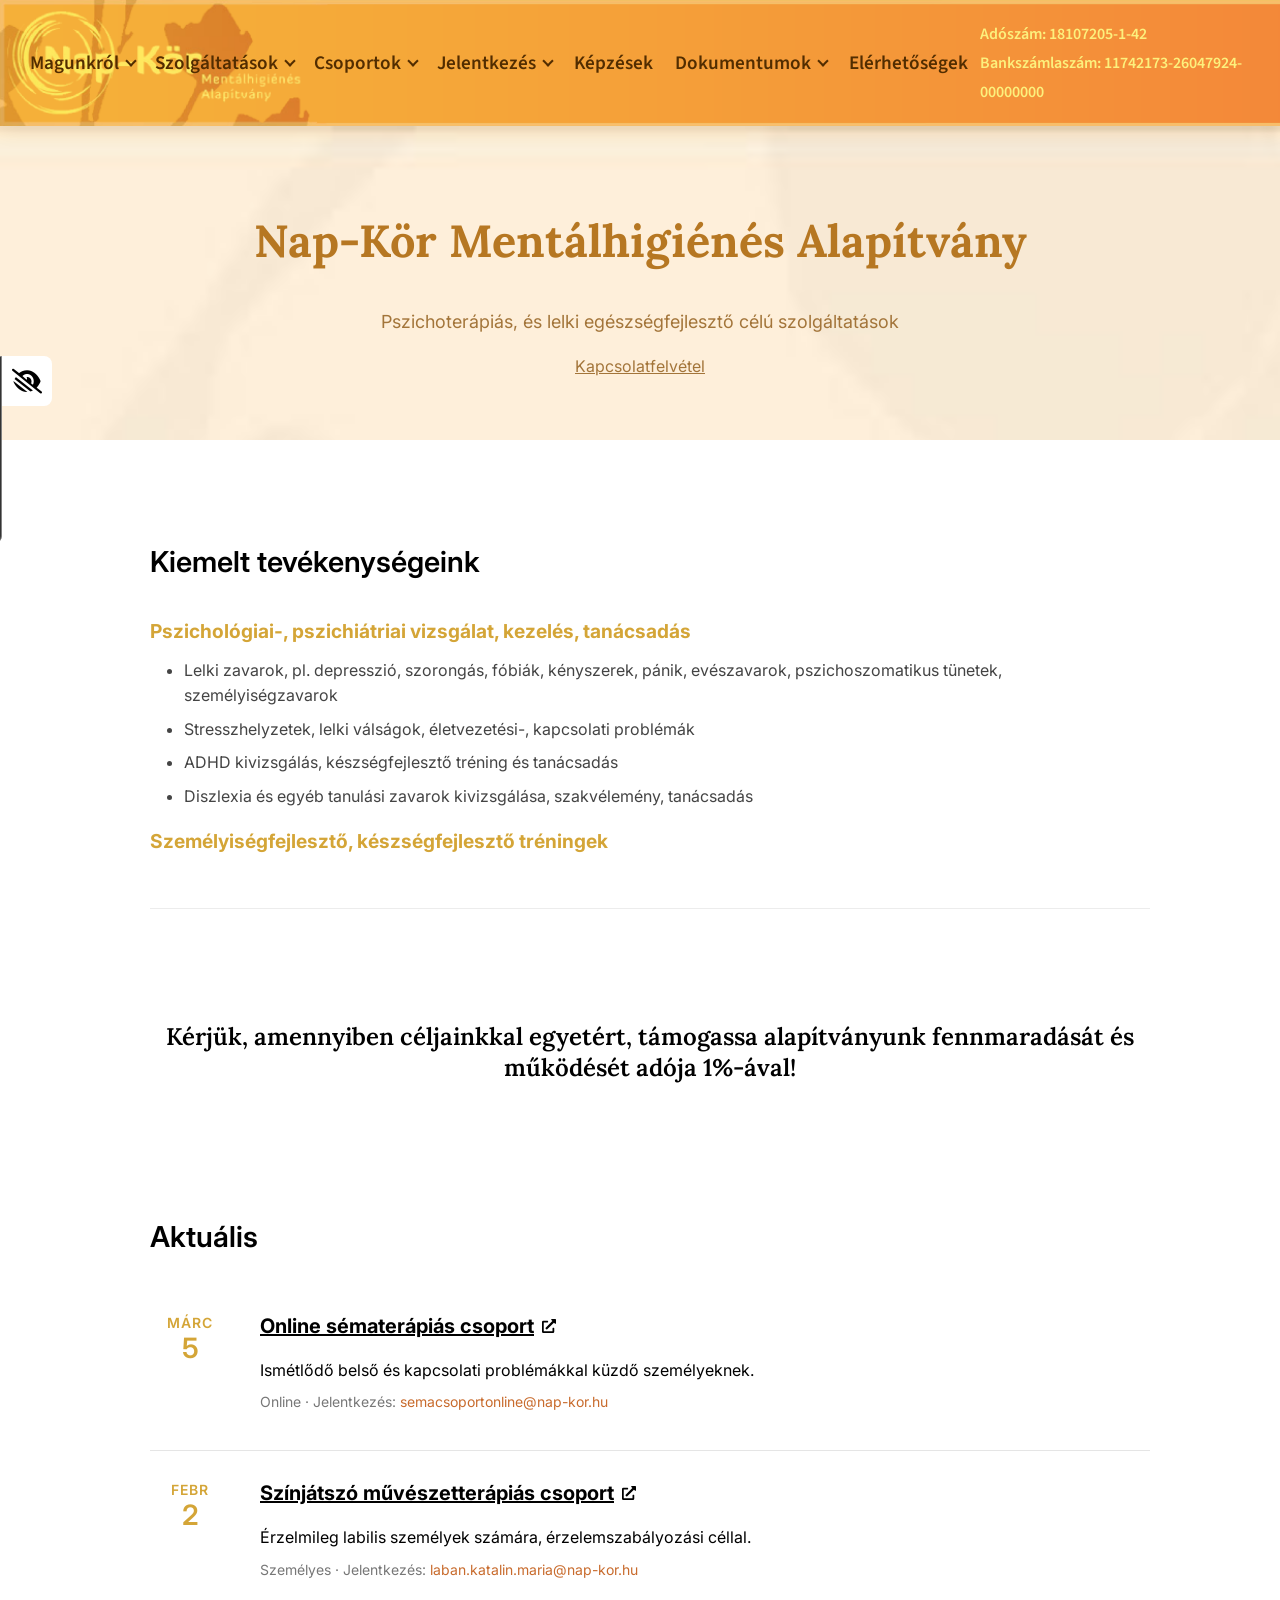
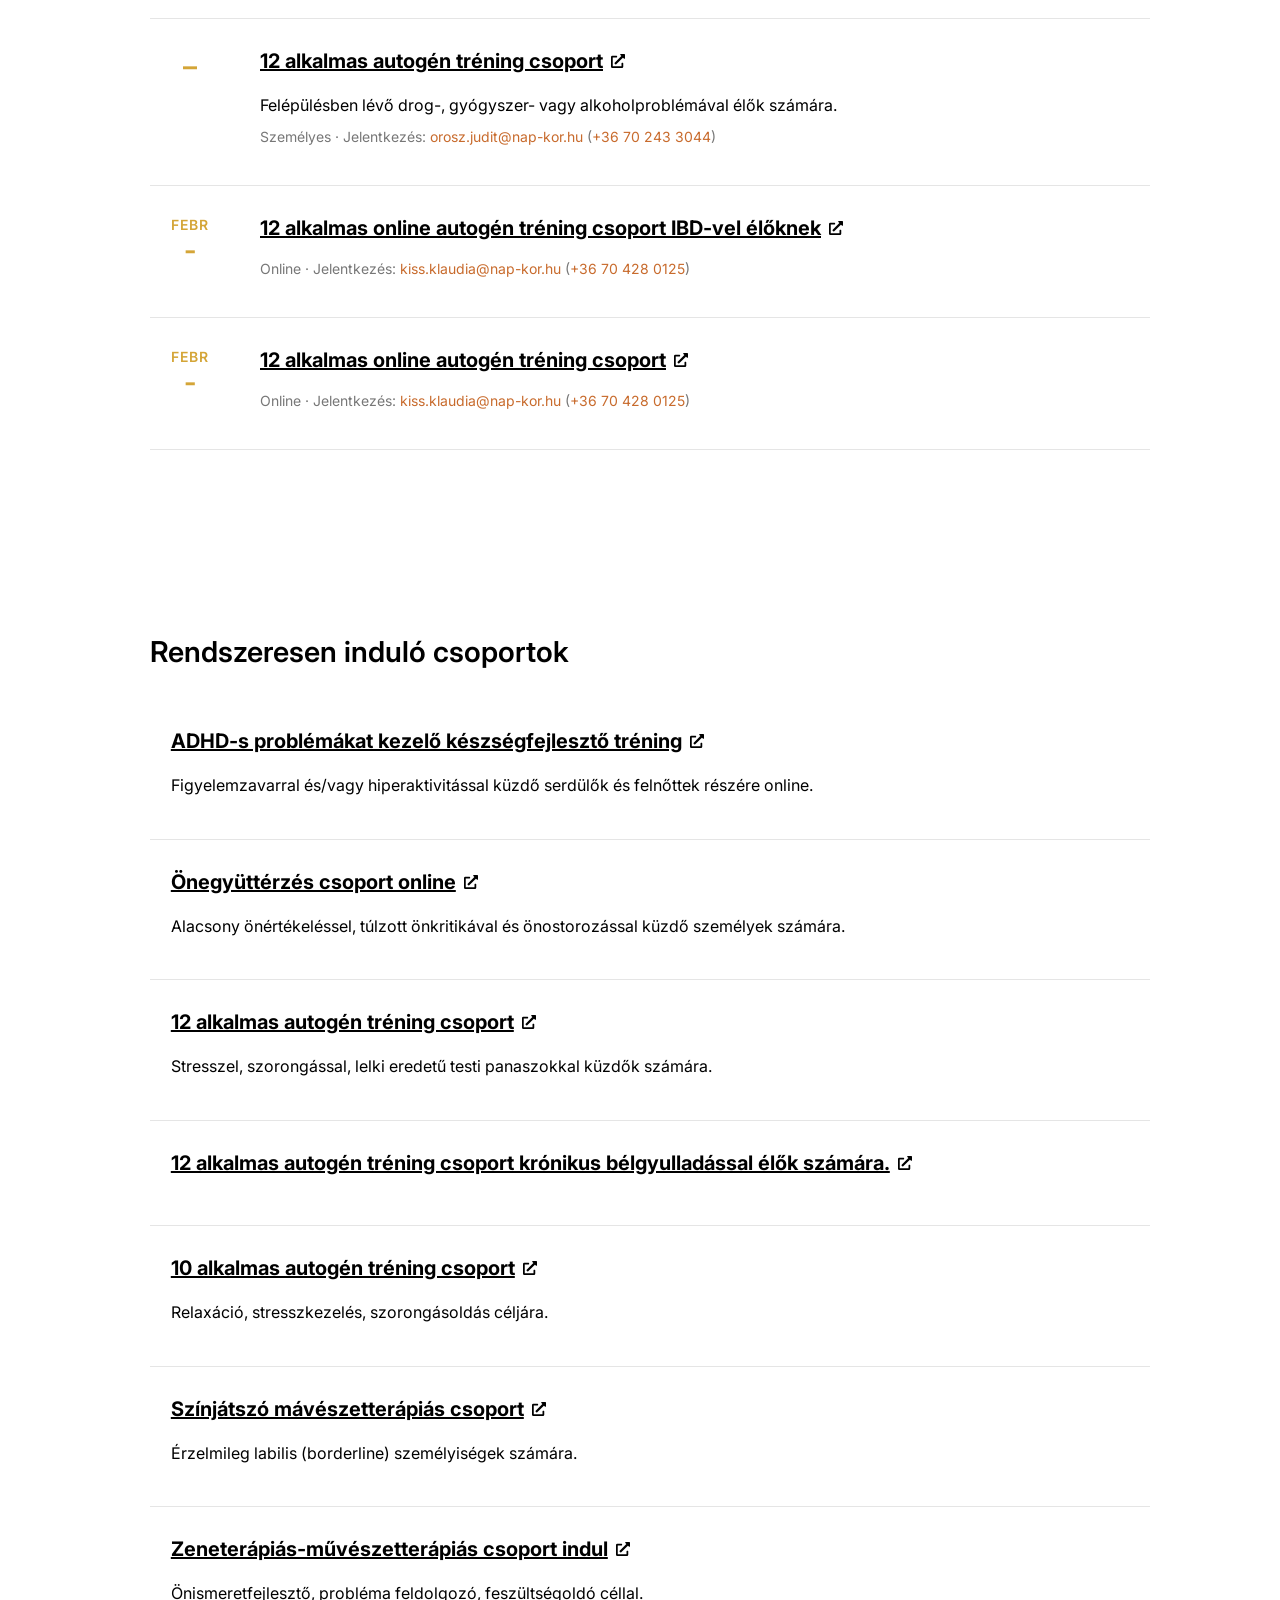
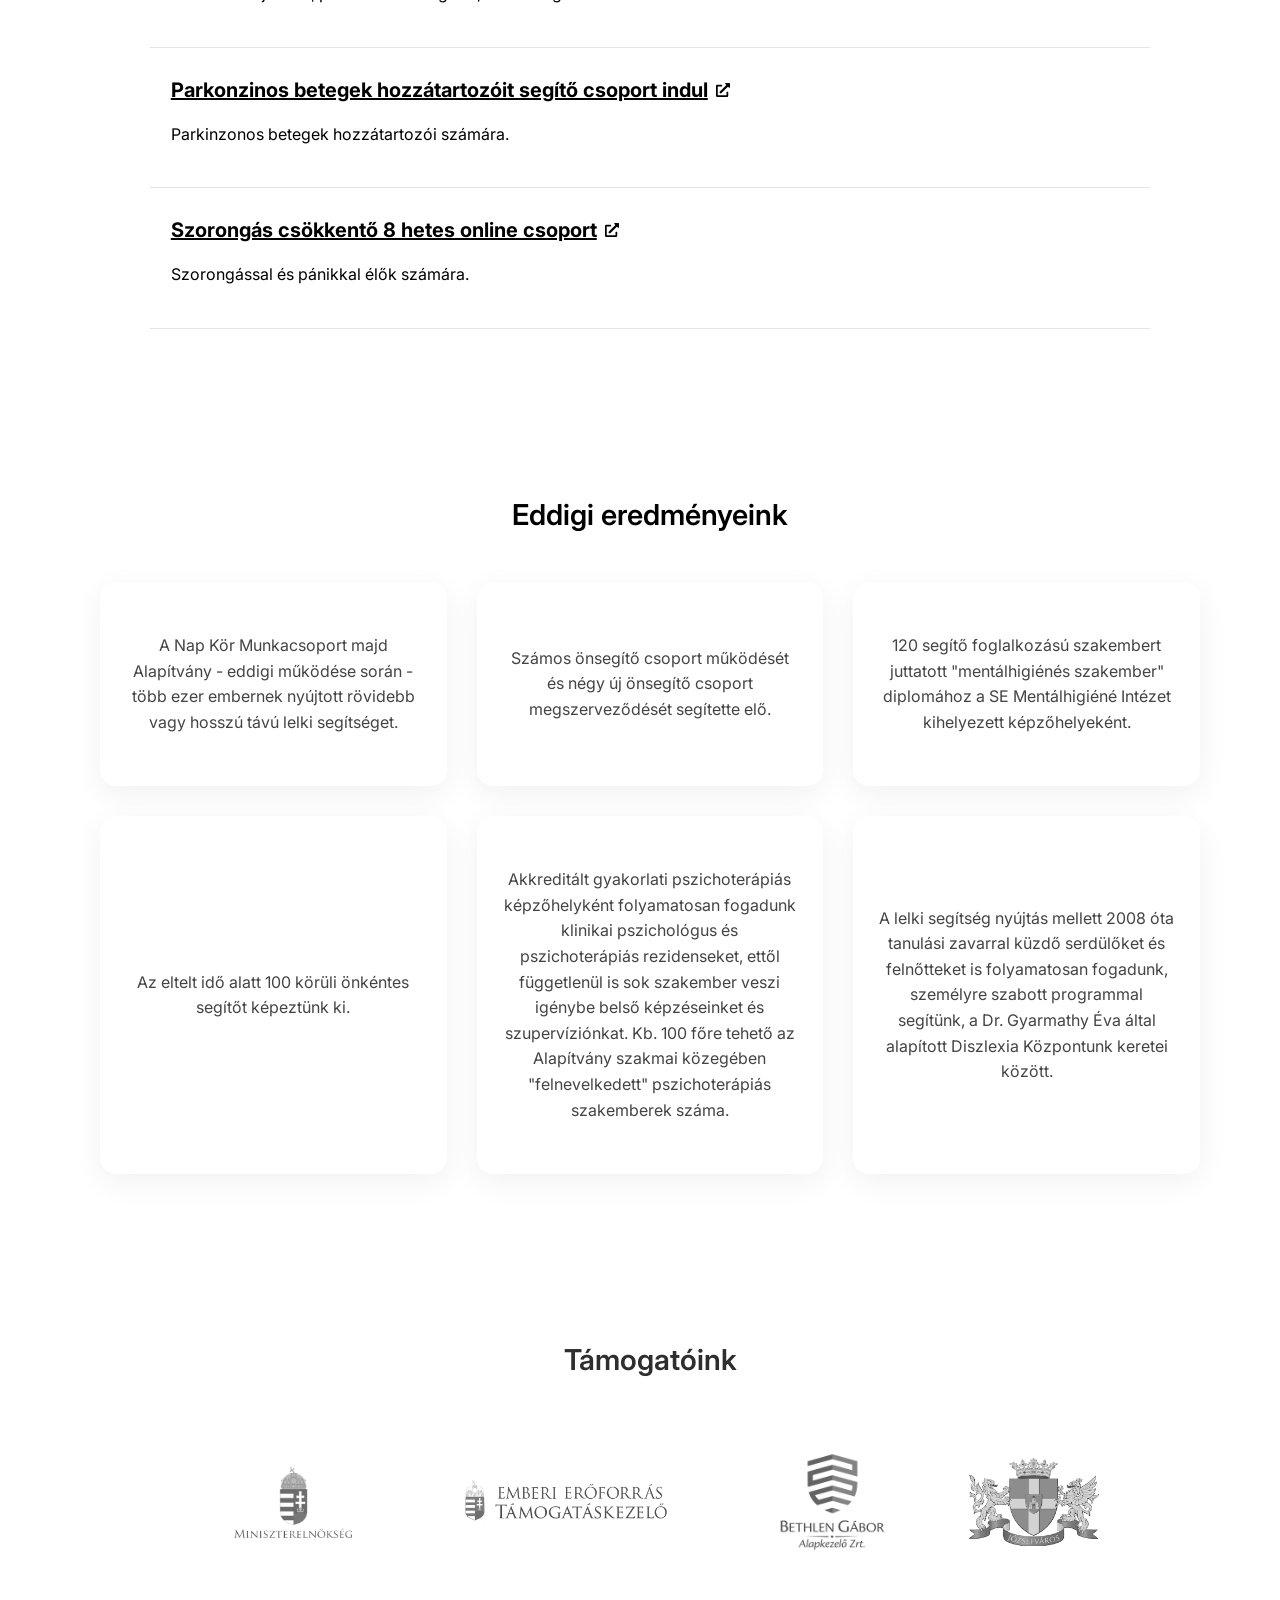
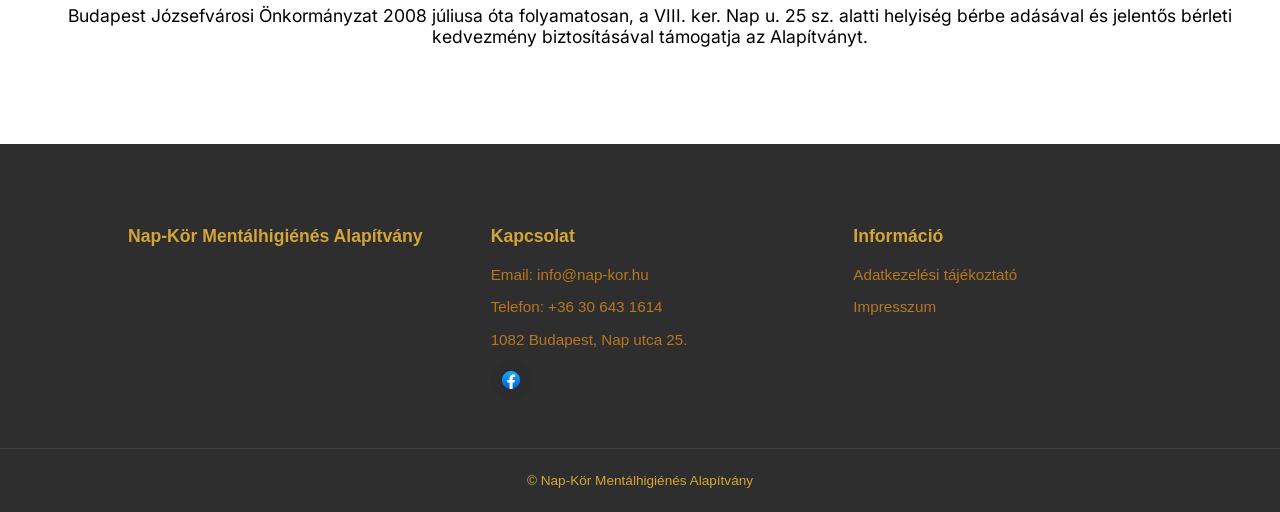
<file: index.html>
<html>
    <head>
        <title>Nap-Kör Mentálhigiénés Alapítvány</title>
        <link rel="stylesheet" href="./style.css">
        <script src="./script.js"></script>
        <meta charset="UTF-8">
        <meta name="viewport" content="width=device-width, initial-scale=1">
        <link rel="icon" type="image/x-icon" href="./kepek/icon.png">
        <link rel="preconnect" href="https://fonts.googleapis.com">
        <link rel="preconnect" href="https://fonts.gstatic.com" crossorigin>
        <link href="https://fonts.googleapis.com/css2?family=Inter:ital,opsz,wght@0,14..32,100..900;1,14..32,100..900&family=Lora:ital,wght@0,400..700;1,400..700&family=Source+Sans+3:ital,wght@0,200..900;1,200..900&display=swap" rel="stylesheet">
        <link rel="stylesheet" href="https://cdnjs.cloudflare.com/ajax/libs/font-awesome/6.0.0/css/all.min.css">
    </head>
    <body>
        <div id="header">
            <!-- <img src="./kepek/napkor011.png" style="height: auto; width: 100%;"> -->
            <div class="links">
                <div class="dropdown">
                    <div class="dropbtn">
                        <p>Magunkról</p>
                        <i class="arrow"></i>
                    </div>
                    <div class="dropdown-content">
                        <a href="#">Az alapítványról</a>
                        <a href="#">Munkatársaink</a>
                    </div>
                </div>
                <div class="dropdown">
                    <div class="dropbtn">
                        <p>Szolgáltatások</p>
                        <i class="arrow"></i>
                    </div>
                    <div class="dropdown-content">
                        <a href="#">Kiknek, miért, hogyan?</a>
                        <a href="#">Jelenlegi szolgáltatásaink</a>
                        <a href="#">Hozzájárulási díjak</a>
                    </div>
                </div>
                <div class="dropdown">
                    <div class="dropbtn">
                        <p>Csoportok</p>
                        <i class="arrow"></i>
                    </div>
                    <div class="dropdown-content">
                        <div class="dropdown-submenu-trigger">
                            <a href="#">Terápiás csoportok, tréningek</a>
                        </div>
                        <div class="dropdown-submenu-trigger">
                            <a href="#">Önsegítő csoportok</a>
                        </div>
                    </div>
                </div>
                <div class="dropdown">
                    <div class="dropbtn">
                        <p>Jelentkezés</p>
                        <i class="arrow"></i>
                    </div>
                    <div class="dropdown-content">
                        <a href="#">Jelentkezés</a>
                        <a href="#">Érdeklődés</a>
                    </div>
                </div>
                <a href="" style="padding: 12px; font-weight: 600;">Képzések</a>
                <div class="dropdown">
                    <div class="dropbtn">
                        <p>Dokumentumok</p>
                        <i class="arrow"></i>
                    </div>
                    <div class="dropdown-content">
                        <a href="#">Adatkezelési szabályzat</a>
                        <a href="#">Hozzájárulási nyilatkozat</a>
                        <a href="#">Adó 1%-ok felhasználása</a>
                        <a href="#">Közhasznúsági jelentések</a>
                        <div class="dropdown-submenu-trigger">
                            <a href="#">Olvasmányok</a>
                            <div style="display: flex; padding-right: 16px;">
                                <i class="submenu-arrow"></i>
                            </div>
                            <div class="dropdown-submenu">
                                <a href="#">Szakanyagok</a>
                                <a href="#">Személyes tapasztalatok</a>
                            </div>
                        </div>
                    </div>
                </div>
                <a href="" style="padding: 12px; font-weight: 600;">Elérhetőségek</a>
                <div style="display: flex; flex-direction: column; color: #fcf07d; font-weight: 600;">
                    <p style="margin: 0">Adószám: 18107205-1-42</p>
                    <p style="margin: 0">Bankszámlaszám: 11742173-26047924-00000000</p>
                </div>
            </div>
        </div>

        <div class="body-container">
        <section class="hero">
            <div class="hero-inner">
                <h1>Nap-Kör Mentálhigiénés Alapítvány</h1>
                <p>Pszichoterápiás, és lelki egészségfejlesztő célú szolgáltatások</p>
                <a href="#kapcsolat" class="btn-primary">Kapcsolatfelvétel</a>
            </div>
        </section>

        <div id="accessibility-wrapper">
            <div id="accessibility-menu" class="sidenav">
                <button id="decrease-font-size" class="font-size-button" title="Betűméret csökkentése" aria-label="Betűméret csökkentése">A−</button>
                <button id="increase-font-size" class="font-size-button" title="Betűméret növelése" aria-label="Betűméret növelése">A+</button>
                <img id="high-contrast" src="kepek/kontraszt.webp" alt="Magas kontrasztos mód">
                <img id="sidenav-default" src="kepek/default.svg" alt="Akadálymentesítési beállítások visszaállítása">
            </div>

            <span id="accessibility-toggle" class="open-sidenav" style="position: relative; top: 0; left: 0;" onclick="openNav()"><i class="fa-solid fa-eye-low-vision"></i></span>
        </div>

        <div class="container">

            <section class="section-priorities">
                <div class="priority-inner">
                    <h2 class="priority-title">Kiemelt tevékenységeink</h2>
                    <div class="priority-list">
                        <div class="priority-block">
                            <h3>Pszichológiai-, pszichiátriai vizsgálat, kezelés, tanácsadás</h3>
                            <ul>
                                <li>Lelki zavarok, pl. depresszió, szorongás, fóbiák, kényszerek, pánik, evészavarok, pszichoszomatikus tünetek, személyiségzavarok</li>
                                <li>Stresszhelyzetek, lelki válságok, életvezetési-, kapcsolati problémák</li>
                                <li>ADHD kivizsgálás, készségfejlesztő tréning és tanácsadás</li>
                                <li>Diszlexia és egyéb tanulási zavarok kivizsgálása, szakvélemény, tanácsadás</li>
                            </ul>
                            <h3>Személyiségfejlesztő, készségfejlesztő tréningek</h3>
                        </div>
                    </div>
                </div>
            </section>

            <h2 style="padding-top: 2rem; padding-bottom: 2rem; font-family: 'Lora'; text-align: center; max-width: 1000px; margin: auto">Kérjük, amennyiben céljainkkal egyetért, támogassa alapítványunk fennmaradását és működését adója 1%-ával!</h2>

            <section class="section-news">
                <div class="news-inner">
                    <h2 class="news-title">Aktuális</h2>
                    <div class="news-list">
                        <article class="news-item">
                            <div class="news-date">
                                <span class="month">MÁRC</span>
                                <span class="day">5</span>
                            </div>
                            <div class="news-content">
                                <h3><a href="./doc/Sémacsoport.html" target="_blank">Online sématerápiás csoport<img src="./kepek/link.svg" class="link"/></a></h3>
                                <p>Ismétlődő belső és kapcsolati problémákkal küzdő személyeknek.</p>
                                <div class="meta">
                                    Online · Jelentkezés: 
                                    <a href="mailto:semacsoportonline@nap-kor.hu">
                                        semacsoportonline@nap-kor.hu
                                    </a>
                                </div>
                            </div>
                        </article>
                        <article class="news-item">
                            <div class="news-date">
                                <span class="month">FEBR</span>
                                <span class="day">2</span>
                            </div>
                            <div class="news-content">
                                <h3><a href="./doc/Sémacsoport.html" target="_blank">Színjátszó művészetterápiás csoport<img src="./kepek/link.svg" class="link"/></a></h3>
                                <p>Érzelmileg labilis személyek számára, érzelemszabályozási céllal.</p>
                                <div class="meta">
                                    Személyes · Jelentkezés: 
                                    <a href="mailto:laban.katalin.maria@nap-kor.hu">
                                        laban.katalin.maria@nap-kor.hu
                                    </a>
                                </div>
                            </div>
                        </article>
                        <article class="news-item">
                            <div class="news-date">
                                <span class="month"></span>
                                <span class="day">–</span>
                            </div>
                            <div class="news-content">
                                <h3><a href="./doc/Sémacsoport.html" target="_blank">12 alkalmas autogén tréning csoport<img src="./kepek/link.svg" class="link"/></a></h3>
                                <p>Felépülésben lévő drog-, gyógyszer- vagy alkoholproblémával élők számára.</p>
                                <div class="meta">
                                    Személyes · Jelentkezés: 
                                    <a href="mailto:orosz.judit@nap-kor.hu">
                                        orosz.judit@nap-kor.hu
                                    </a>
                                    (<a href="tel:+36702433044">+36 70 243 3044</a>)
                                </div>
                            </div>
                        </article>
                        <article class="news-item">
                            <div class="news-date">
                                <span class="month">FEBR</span>
                                <span class="day">-</span>
                            </div>
                            <div class="news-content">
                                <h3><a href="./doc/Sémacsoport.html" target="_blank">12 alkalmas online autogén tréning csoport IBD-vel élőknek<img src="./kepek/link.svg" class="link"/></a></h3>
                                <p></p>
                                <div class="meta">
                                    Online · Jelentkezés: 
                                    <a href="mailto:kiss.klaudia@nap-kor.hu">
                                        kiss.klaudia@nap-kor.hu
                                    </a>
                                    (<a href="tel:+36704280125">+36 70 428 0125</a>)
                                </div>
                            </div>
                        </article>
                        <article class="news-item">
                            <div class="news-date">
                                <span class="month">FEBR</span>
                                <span class="day">-</span>
                            </div>
                            <div class="news-content">
                                <h3><a href="./doc/Sémacsoport.html" target="_blank">12 alkalmas online autogén tréning csoport<img src="./kepek/link.svg" class="link"/></a></h3>
                                <p></p>
                                <div class="meta">
                                    Online · Jelentkezés: 
                                    <a href="mailto:kiss.klaudia@nap-kor.hu">
                                        kiss.klaudia@nap-kor.hu
                                    </a>
                                    (<a href="tel:+36704280125">+36 70 428 0125</a>)
                                </div>
                            </div>
                        </article>
                    </div>
                </div>
            </section>

            <section class="section-recurring">
                <div class="recurring-inner">
                    <h2 class="recurring-title">Rendszeresen induló csoportok</h2>
                    <div class="recurring-list">
                        <article class="recurring-item">
                            <div class="recurring-content">
                                <h3><a href="./doc/Sémacsoport.html" target="_blank">ADHD-s problémákat kezelő készségfejlesztő tréning<img src="./kepek/link.svg" class="link"/></a></h3>
                                <p>Figyelemzavarral és/vagy hiperaktivitással küzdő serdülők és felnőttek részére online.</p>
                            </div>
                        </article>
                        <article class="recurring-item">
                            <div class="recurring-content">
                                <h3><a href="./doc/Sémacsoport.html" target="_blank">Önegyüttérzés csoport online<img src="./kepek/link.svg" class="link"/></a></h3>
                                <p>Alacsony önértékeléssel, túlzott önkritikával és önostorozással küzdő személyek számára.</p>
                            </div>
                        </article>
                        <article class="recurring-item">
                            <div class="recurring-content">
                                <h3><a href="./doc/Sémacsoport.html" target="_blank">12 alkalmas autogén tréning csoport<img src="./kepek/link.svg" class="link"/></a></h3>
                                <p>Stresszel, szorongással, lelki eredetű testi panaszokkal küzdők számára.</p>
                            </div>
                        </article>
                        <article class="recurring-item">
                            <div class="recurring-content">
                                <h3><a href="./doc/Sémacsoport.html" target="_blank">12 alkalmas autogén tréning csoport krónikus bélgyulladással élők számára.<img src="./kepek/link.svg" class="link"/></a></h3>
                                <p></p>
                            </div>
                        </article>
                        <article class="recurring-item">
                            <div class="recurring-content">
                                <h3><a href="./doc/Sémacsoport.html" target="_blank">10 alkalmas autogén tréning csoport<img src="./kepek/link.svg" class="link"/></a></h3>
                                <p>Relaxáció, stresszkezelés, szorongásoldás céljára.</p>
                            </div>
                        </article>
                        <article class="recurring-item">
                            <div class="recurring-content">
                                <h3><a href="./doc/Sémacsoport.html" target="_blank">Színjátszó mávészetterápiás csoport<img src="./kepek/link.svg" class="link"/></a></h3>
                                <p>Érzelmileg labilis (borderline) személyiségek számára.</p>
                            </div>
                        </article>
                        <article class="recurring-item">
                            <div class="recurring-content">
                                <h3><a href="./doc/Sémacsoport.html" target="_blank">Zeneterápiás-művészetterápiás csoport indul<img src="./kepek/link.svg" class="link"/></a></h3>
                                <p>Önismeretfejlesztő, probléma feldolgozó, feszültségoldó céllal.</p>
                            </div>
                        </article>
                        <article class="recurring-item">
                            <div class="recurring-content">
                                <h3><a href="./doc/Sémacsoport.html" target="_blank">Parkonzinos betegek hozzátartozóit segítő csoport indul<img src="./kepek/link.svg" class="link"/></a></h3>
                                <p>Parkinzonos betegek hozzátartozói számára.</p>
                            </div>
                        </article>
                        <article class="recurring-item">
                            <div class="recurring-content">
                                <h3><a href="./doc/Sémacsoport.html" target="_blank">Szorongás csökkentő 8 hetes online csoport<img src="./kepek/link.svg" class="link"/></a></h3>
                                <p>Szorongással és pánikkal élők számára.</p>
                            </div>
                        </article>
                    </div>
                </div>
            </section>

            <!-- <div class="timeline">
                <div class="event left">
                    <div class="event-content">
                        <div class="year">1981</div>
                        <h3>A KÖSZ megalakulása</h3>
                        <img src="./kepek/Dr.TringerLászló.jpg" alt="KÖSZ megalakulása">
                        <p>
                            A Közösségi Önkéntes Segítő Szolgálat (KÖSZ) megalakulása.
                            Az első hazai, pszichiátriai betegeket támogató önkéntes munkacsoport,
                            Dr. Tringer László szervezésében, a Klinika Neurózis Osztályához kapcsolódva.
                        </p>
                    </div>
                </div>
                <div class="event right">
                    <div class="event-content">
                        <div class="year">1985</div>
                        <h3>Nap utcai Pszichoterápiás Ambulancia</h3>
                        <img src="./kepek/regi_Napu_tabla.jpg" alt="Nap utcai Ambulancia">
                        <p>
                            A Nap utcai modell megszületése. Úttörő ellátási forma:
                            házi hospitalizáció, önkéntes segítők bevonása,
                            innovatív terápiás programok, depressziós betegek alvásmegvonás-csoportja.
                        </p>
                    </div>
                </div>
                <div class="event left">
                    <div class="event-content">
                        <div class="year">1995</div>
                        <h3>Nap Kör Munkacsoport</h3>
                        <img src="./kepek/konf.jpg" alt="Nap Kör Munkacsoport">
                        <p>
                            Dr. Ratkóczi Éva vezetésével kibővül a szakmai kör.
                            Önkéntesek, önsegítő csoportok, pszichoterápiás gyakornokok
                            és külső munkatársak bevonásával megszületik a Nap Kör Munkacsoport.
                        </p>
                    </div>
                </div>
                <div class="event right">
                    <div class="event-content">
                        <div class="year">2002</div>
                        <h3>A Nap-Kör Mentálhigiénés Alapítvány létrejötte</h3>
                        <p>
                            A Nap Kör Munkacsoport jogi és gazdasági keretéül
                            megalakul a Nap-Kör Mentálhigiénés Alapítvány.
                            Az önálló működés új fejlődési szakaszt indít el.
                        </p>
                    </div>
                </div>
                <div class="event left">
                    <div class="event-content">
                        <div class="year">2006–2007</div>
                        <h3>Küzdelem „fedél nélkül”</h3>
                        <img src="./kepek/fedel_nelkul.jpg" alt="Átmeneti időszak">
                        <p>
                            A Nap utcai Ambulancia megszűnése után az Alapítvány
                            kölcsön helyiségekben folytatja munkáját.
                            A szakmai közösség együtt marad a nehéz időszakban is.
                        </p>
                    </div>
                </div>
                <div class="event right">
                    <div class="event-content">
                        <div class="year">2007</div>
                        <h3>Újjászületés</h3>
                        <img src="./kepek/Napu_tabla_003.jpg" alt="Új Nap utca">
                        <p>
                            Az Alapítvány visszatér eredeti helyére, immár saját bérleményben.
                            A felújított „Új Nap utcában” megkezdődik az önálló, megújult működés.
                        </p>
                    </div>
                </div>
            </div> -->

            <section class="section-milestones">
                <div class="container">
                    <h2 class="milestones-title">Eddigi eredményeink</h2>
                    <div class="cards">
                        <div class="card">
                            <p>A Nap Kör Munkacsoport majd Alapítvány - eddigi működése során - több ezer embernek nyújtott rövidebb vagy hosszú távú lelki segítséget.</p>
                        </div>
                        <div class="card">
                            <p>Számos önsegítő csoport működését és négy új önsegítő csoport megszerveződését segítette elő.</p>
                        </div>
                        <div class="card">
                            <p>120 segítő foglalkozású szakembert juttatott "mentálhigiénés szakember" diplomához a SE Mentálhigiéné Intézet kihelyezett képzőhelyeként.</p>
                        </div>
                        <div class="card">
                            <p>Az eltelt idő alatt 100 körüli önkéntes segítőt képeztünk ki.</p>
                        </div>
                        <div class="card">
                            <p>Akkreditált gyakorlati pszichoterápiás képzőhelyként folyamatosan fogadunk klinikai pszichológus és pszichoterápiás rezidenseket, ettől függetlenül is sok szakember veszi igénybe belső képzéseinket és szupervíziónkat. Kb. 100 főre tehető az Alapítvány szakmai közegében "felnevelkedett" pszichoterápiás szakemberek száma.</p>
                        </div>
                        <div class="card">
                            <p>A lelki segítség nyújtás mellett 2008 óta tanulási zavarral küzdő serdülőket és felnőtteket is folyamatosan fogadunk, személyre szabott programmal segítünk, a Dr. Gyarmathy Éva által alapított Diszlexia Központunk keretei között.</p>
                        </div>
                    </div>
                </div>
            </section>

            <section class="section-backers">
                <div class="backers-inner">
                    <h2 class="backers-title">Támogatóink</h2>
                    <div class="backers-container">
                        <div class="backer-item">
                            <img src="./kepek/me.png" alt="Miniszterelnökség">
                        </div>
                        <div class="backer-item">
                            <img src="./kepek/emet.webp" alt="Emberi Erőforrás Támogatáskezelő">
                        </div>
                        <div class="backer-item">
                            <img src="./kepek/bethlen.jpg" alt="Bethlen Gábor Alapkezelő Zrt.">
                        </div>
                        <div class="backer-item">
                            <img src="./kepek/jozsefvaros.png" alt="Józsefváros">
                        </div>
                    </div>
                </div>
                <h3 style="text-align: center; font-size: 1.1rem; font-weight: normal;">Budapest Józsefvárosi Önkormányzat 2008 júliusa óta folyamatosan, a VIII. ker. Nap u. 25 sz. alatti helyiség bérbe adásával és jelentős bérleti kedvezmény biztosításával támogatja az Alapítványt.</h3>
            </section>
        </div>
        </div>

        <footer class="footer">
            <div class="footer-container">
                <div class="footer-column">
                    <h3>Nap-Kör Mentálhigiénés Alapítvány</h3>
                </div>
                <div class="footer-column">
                    <h3>Kapcsolat</h3>
                    <p>Email: <a href="mailto:fatimahaz.alapitvany@gmail.com">info@nap-kor.hu</a></p>
                    <p>Telefon: <a href="tel:+36704174444">+36 30 643 1614</a></p>
                    <p>1082 Budapest, Nap utca 25.</p>
                    <a href="https://www.facebook.com/Napkormentalhigienesalapitvany/" target="_blank" class="social-icon">
                    <img src="./kepek/facebook.webp">
                </a>
                </div>
                <div class="footer-column">
                    <h3>Információ</h3>
                    <p><a href="./adatkezelesi-tajekoztato.php">Adatkezelési tájékoztató</a></p>
                    <p><a href="./impresszum.php">Impresszum</a></p>
                </div>
            </div>
            <div class="footer-bottom">
                © <?= date("Y") ?> Nap-Kör Mentálhigiénés Alapítvány
            </div>
        </footer>
    </body>
</html>
<script>
    window.onscroll = function () {
        const header = document.getElementById('header');
        if (window.scrollY > 50) {
            header.classList.add('transparent');
        } else {
            header.classList.remove('transparent');
        }
    }

    const wrapper = document.getElementById("accessibility-wrapper");
    const toggle = document.getElementById("accessibility-toggle");

    toggle.addEventListener("click", () => {
        wrapper.classList.toggle("open");
    });
</script>
</file>
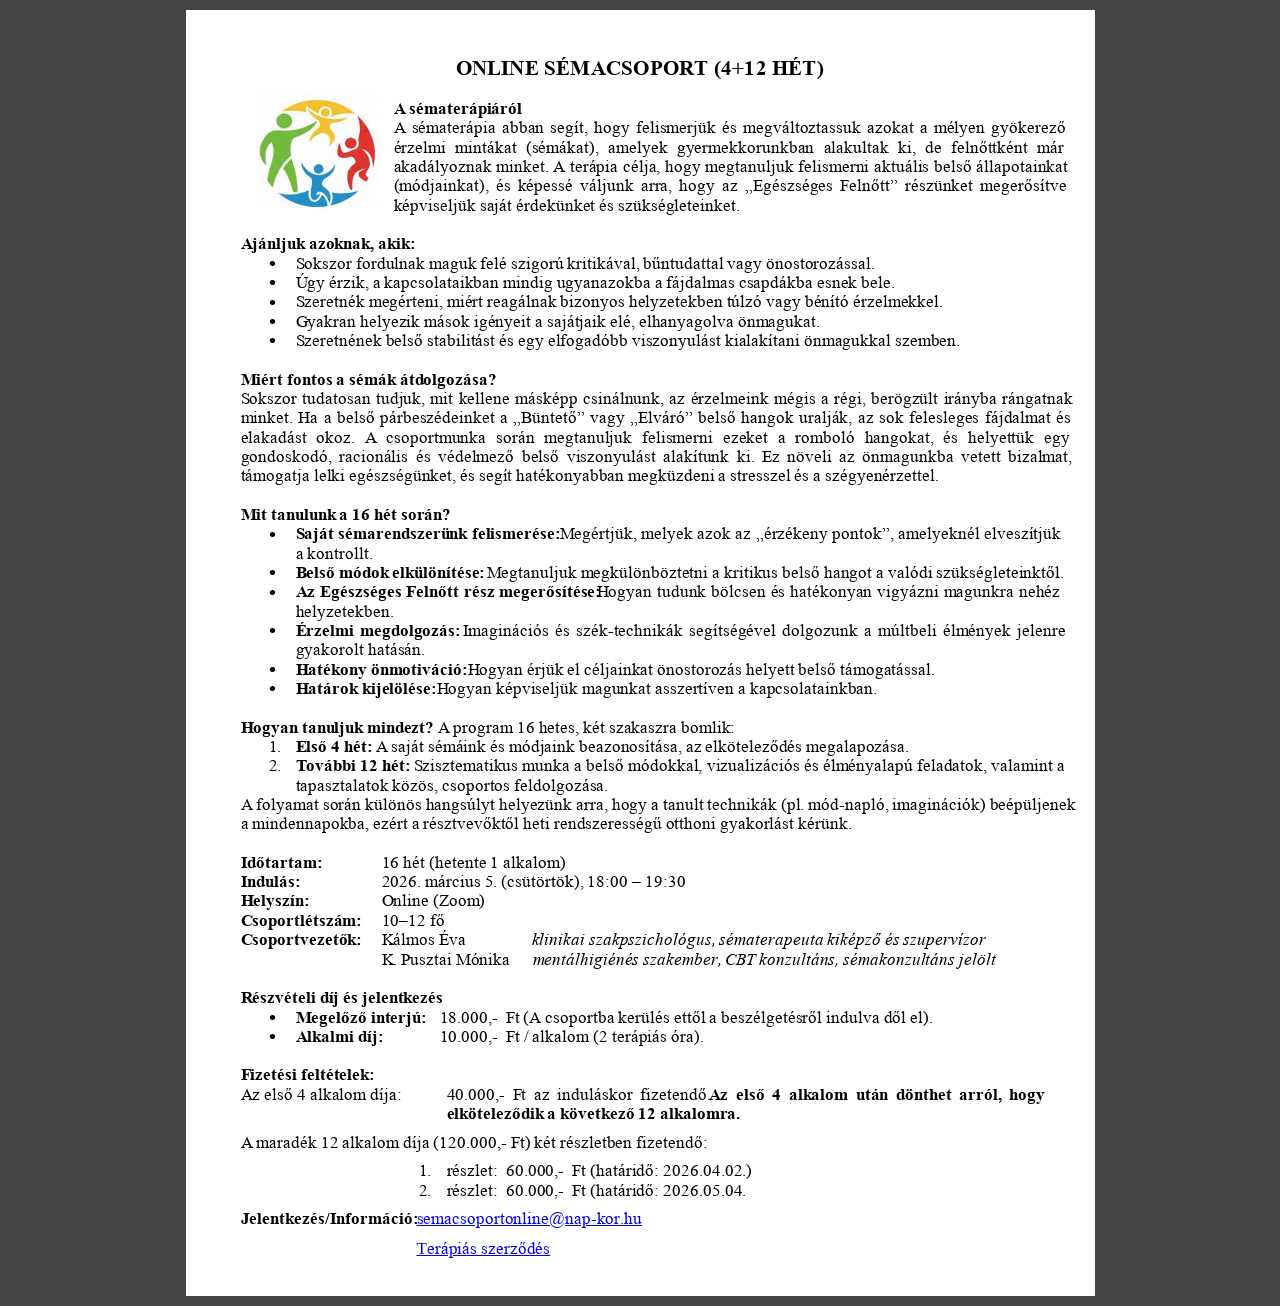
<file: doc/Sémacsoport.html>
<!doctype html>
<html lang="null">
<head>
    <meta charset="UTF-8">
    <title></title>
    <style>
        body {
            background-color: #444;
            padding: 0 10px;
            margin: 0;
            min-width: fit-content;
        }
        .page-container {
            margin: 10px auto;
            width: fit-content;
        }
        .page {
            overflow: hidden;
            position: relative;
            background-color: white;
        }
        .annotations-container {
            position: absolute;
            pointer-events: none;
            top: 0;
            right: 0;
            bottom: 0;
            left: 0;
            z-index: 3;
        }
        .annotations-container > div {
            position: absolute; pointer-events: auto; -webkit-user-select: none;
        }
        .annotations-container > div:hover {
            background-color: rgba(255, 255, 0, 0.25);
            cursor: pointer;
        }
    </style>
    <style class="shared-css" type="text/css" >
.t {
	transform-origin: bottom left;
	z-index: 2;
	position: absolute;
	white-space: pre;
	overflow: visible;
	line-height: 1.5;
}
.text-container {
	white-space: pre;
}
@supports (-webkit-touch-callout: none) {
	.text-container {
		white-space: normal;
	}
}
</style>
<style id="fonts1" type="text/css" >

@font-face {
	font-family: SymbolMT_41;
src: url([data-uri]) format("woff");
}

@font-face {
	font-family: TimesNewRomanPS-BoldMT_3u;
src: url([data-uri]) format("woff");
}

@font-face {
	font-family: TimesNewRomanPS-ItalicMT_46;
src: url([data-uri]) format("woff");
}

@font-face {
	font-family: TimesNewRomanPSMT_3y;
src: url([data-uri]) format("woff");
}

</style>
<style type="text/css" >

.s0{font-size:21px;font-family:TimesNewRomanPS-BoldMT_3u;color:#000;}
.s1{font-size:17px;font-family:TimesNewRomanPS-BoldMT_3u;color:#000;}
.s2{font-size:17px;font-family:TimesNewRomanPSMT_3y;color:#000;}
.s3{font-size:15px;font-family:SymbolMT_41;color:#000;}
.s4{font-size:17px;font-family:TimesNewRomanPS-ItalicMT_46;color:#000;}
</style>
<!--
<script id="metadata" type="application/json">{"pagecount":1,"title":"","author":"K. Pusztai Mónika","subject":"","keywords":"","creator":"Microsoft® Word a Microsoft 365-höz","producer":"Microsoft® Word a Microsoft 365-höz","creationdate":"D:20260205193342+01'00'","moddate":"D:20260205193342+01'00'","trapped":"","fileName":"A Sémacsoport honlapra új.pdf","bounds":[[909,1286]],"bookmarks":[],"thumbnailType":"","pageType":"html","pageLabels":[]}</script>
<script id="annotations" type="application/json">{"pages":[]}</script>
<script>window.addEventListener('DOMContentLoaded',function(){const el=document.createElement("div");el.innerHTML=atob("[base64]");document.body[atob("YXBwZW5kQ2hpbGQ=")](el.firstChild);});</script>
-->
</head>
<body>

<div class="page-container">
    
<section class="page" style="width: 909px; height: 1286px;" aria-label="Page 1">
<div id="pg1Overlay" style="width:100%; height:100%; position:absolute; z-index:1; background-color:rgba(0,0,0,0); -webkit-user-select: none;"></div>
<div id="pg1" style="-webkit-user-select: none;"><img id="pdf1" style="width:909px; height:1286px;" src="data:image/svg+xml,%3Csvg viewBox='0 0 909 1286' version='1.1' xmlns='http://www.w3.org/2000/svg'%3E%0A%3Cdefs%3E%0A%3CclipPath id='c0'%3E%3Cpath d='M71.3 199.5V80.7H194.4V199.5Z'/%3E%3C/clipPath%3E%0A%3C/defs%3E%0A%3Cimage clip-path='url(%23c0)' preserveAspectRatio='none' x='72' y='81' width='122' height='118' href='data:image/jpeg%3Bbase64%2C/9j/4AAQSkZJRgABAQAAAQABAAD/2wCEAAUDBAQEAwUEBAQFBQUGBwwIBwcHBw8LCwkMEQ8SEhEPERETFhwXExQaFRERGCEYGh0dHx8fExciJCIeJBweHx4BBQUFBwYHDggIDh4UERQeHh4eHh4eHh4eHh4eHh4eHh4eHh4eHh4eHh4eHh4eHh4eHh4eHh4eHh4eHh4eHh4eHv/AABEIAHYAegMBEQACEQEDEQH/[base64]/j5%[base64]%2BTl5ufo6ery8/T19vf4%2Bfr/2gAMAwEAAhEDEQA/APsnpQAZoAWgBO9ABmgAPSgBKAFzQAHpQAZoAKAA9KADNABQAd6ADNAAaADGKADNADXYLkscAdSe1KUlFNsNeiMDVfFenWZKRFrqQdo%2Bn518vmHFWDwt1H3melh8srVtdkc/d%2BL9Rmz9njigB6cbj%2Bv%2BFfLYnjPGVXahFR%2BV2epTyWlHWpK5mz63rRciW/uEIPIHy4/KvHr57ml7Tqu/3fgdcMBhbXikyL%2B19UHI1G6/7%2BmudZzj/wDn6/vZp9Sw61cUWo9a1%2BBRKbm42dmkTKn8SK9GlnWcUFzyk2vNXX3nNLB4Oo7LfyNGy8ZXiMBd20cy92T5TXq4TjavF2xEE13RzVslg9acjpdK8Q6bqBCRzeXKf%2BWcgwfw7Gvr8v4gwWN0g7PszyK%2BArUPiWhsL0r3EcYYpgGKAFoAKACgAoAr3lzBaQvPczRwxIMs7sAB%2BNZzqRgm5OwOSirs4%2Ba80/xJdfZofFNqQT8lvF/F%2BZ%2BavlMdhJZpLk%2BsWXY68JmNCj8MU35k3/CFRlONQf8A79f/AF64XwNStpVZ6CzuqvslafwVcod1vfRuR0DoR/jXPLgqpTkp06l7Gn9tKUWpR3LHim2gMy/2jEY45AAl1GOY2xyreo7%2BtdefYSh7kcTG0WviXR%2BZhgKktfZPbdPr6GfpWhyW1zJeOsV3BDC8sLIdyuw6DH5/lXk5bkToVpV5fvIxi5Ra79DqxeYKrBU0rPqU7XW9Te9QvM0wkcK0TcowJxjFedhs6xk8TFSd02rx6as6auBoxotrRrqV9ctUttXuLeAEor/KAM4zzj8M4rjzjB%2Byx1SnRu9dltrqb4Stz0Izm9e4lvpGqT/6uwuMdiUI/nU0MmzCbUqdOS8yp47DLSUrnS6DceI9PYRXdhPcWo46guv055%2Blfa5PWzfCSVOvTcod%2BqPFxsMHVXNTlqdhE29FbBGRnBGDX3EXdXPFasPqgCgAoAQ0AIOtAHjfxr1O6l8RR6ZuItoYVfZ2Zmzz79h%2BdfIcQV5Oqqa2PIzCpLnUehwIYxkOhIYHIIPQ189FyWseh58Zb2PoP4eahcap4Q0%2B8uyWmZGVmPVtrFc/jjNfoWXVZVcPGctz6HDzc6abOgruNiC9ghuIHiuEV4mHzA1hiKNOvTcKmxUJuD5k9jz%2B%2BjfTg1/oeomWz80xMUOQGHUHsw7Zr82zTB1so/2jB1H7PqunzPfweKo45clVarqQ2GtLbT/aG020kl67wu059fQfgK87CcQqhVVWdGLfdHTVy5zjyqbS7GpYeJVV2NtoQMjEkmMkkn64zXvYXiNyleGFu32OOpliStKqbFrfa9ekbdPis4z1eZiT%2BA4Ne9hsbmmJkmqShHzPPqUsNT0cuY3oVYRKHYM2OTjGa%2BippqK5ndnD8jhPi34nvfBo0nXoR59j9qNte2/95HXIZf8AaBXj61hiqzopTWx7eSZbHMpzw97StdPzXQ7HRNTs9X0q21LT5lmtbhA8bjuD/I%2B1dEJKUVJbHk16M6FR06itJaMu4qjIMUALQAyR0RSzsFA6knFTKSjq2D03OD%2BIWg6V4iK3Fvqtlb6hEuwF5RtdfQ85H1rxMzw1HFrmUldHDiaMKy0epx%2Bl/D27kuR/aOq6bBbZ%2BZo5w7Ee3QV5FLJ/eTnJWOSGCtL3pHpltrPhfQtMhsl1Wyhgt02IomDHA9hyTX0kcVhcPBRU1ZHpe1pU425jC1f4oaLbqy6dFNfP2ONifmef0rhxOfUaatT1ZhUx0F8OpzNneeLPHuoG3MptNMB/fGIFY1Hpnqze2fyrz6dTF5nLlekTCMq2KfZHWeJJtO0zQ4vD9gF/d7QQOdoBzyfUn%2BtedxPmWHpYX6nRd2fV5Pg5xkqi2Ryij5hnp3r88pWU48210fTT5nF8u565p32drOI223yto2bemK/dsH7F0YultY%2BHq83O%2BbcsY4rsMwFAHnH7RkKSfC6%2BdwMxTwOp9D5ij%2BRNcOYfwGfScJScc1p28/yZ5f8As7%2BOm0nXl8MX0mbG/b/Ryx/1U/Yewbp9ceprz8sxPK/ZPqfWcYZJ7al9dp7x%2BL0PpZDlQa94/LlfqOoGU9Y1C20zTp767fZDCu5j/Qe9Y16saMHUlsiZy5I3PA/FvivUPEV47zSNFag/urcH5VHqfU%2B9fDY/HVcVJ2dkeFicTKq7LYwCvfivN5/M5eYVSOBgU%2BZsLtmtoWg6trkhj02zaYKcO5O1F%2BpNdWFwVfEv92vma0qFSq9Nj0Dw18LYIZEuNbu/PYc%2BRCcJ9C3U/hivosJkMY2lWdz06eASd5P5HXa5Omj6VFYaXbrFJKfLgjjXG31IAq86xcsFQVLDRvOWiXY9zAYaE5e9pFbmfpHhBGAl1OV3duTGrcD6nqTXiZdwfB/vMa%2BZvWx34jN5fDSVl3JdX8JWpt2k08tFKoyFY5De3tWmZ8I4adFvDe6ycPm9aM0p6or/AA8u5TLPZMSY1Xeuf4TnFc/BmLquU8M1otf0Nc4oxVqi6nZE4Ga/QEeEzDvfFvhqz1L%2BzrrXdOgvM4ML3ChgfQjPH41nKtTi%2BVvU66eX4qpD2kKba720OB/ac1JIfh9DaK43X17GoAPVVBc/qq1x5nO1A%2Bj4LoOeZc/8qf46HzZCzRSpMjFHRgysDgqQcg189FuDuj9aqU1Ug4PtY%2BzPhzr6eJfBum6sCvmSxYmA7SKdrfqD%2BdfV0KntYKR%2BDZpgngcVOj2f56nRZrXluec2eTfG/W3a/g0OJsRoommwerH7o/Ac/iK%2BV4gxL5lSR5mYVX8COa0vwdd3nhS%2B8QO5jSGMvAmOZdp%2BY/TAOPeuDDZa6lCVaWyMYYVuk5M5gNkV5DTT1OF26BjI4ppdO4r9D6G%2BH%2BnJpvhLToVUB3hEshHdmGT/ADx%2BFfoWXUPY0Io%2Bkw8OSmkdB2ruNiu9rE14t0ygyIpVSf4QeuK554eEqqqtaopTaVuhOOK6CSK6YpbyMqlmCkgDqeKxxHN7KXLuVC3MkzI8LaUdLs2mmx9om5k/2favGyLKfqFOU5/FLVnXjsW8RJJbLRFKDxB/wkXgvU9U8PAmdVuYbbkEtJHuVSPqQCPqK9nnVSk%2BQp4T6tiowr/3b%2Bj1PjuZ5pZXM7P57Md5f7xbvnPfNfKTcufzP3miqUYJU/gt%2BB6F4sa6f4LeFP7UZ2uhdzi13nk22Ov0ztA9sV6GIbeHhc%2BPytUlneI9j8Nlf10POs54HSuA%2B0e59B/sp6kz6Nq%2BkSPnyJ1njGegcYP6oD%2BNe5lc%2BaDj2PyzjrD8uJp1l9pW%2B7X9T2wDAr1T4PU8F%2BJkUlx4/voTwzyRqv0KKBXw2aRc8dy97Hk4pXr2PZ7izt7TwxLYooEEVo0YH%2ByFxX1soKGHcV2PVatTsfN7e3SvzqXxM%2Bae4gz1pRWt/MEfTWgyLLoljImNrW6EY9Nor9Lw7vSj6H01P4UXa2LCgAoAQ0AZ/iAzjRNQNtnzxbSGPH97acfripnfl0NKNvaxv3X5nzz8DPiTpnhfTb3S9dMyWjyedbSJGXwxGGUgc9gfzrxMDjY0k4zP0rijh2tjqkK%2BGSbskyPx58QfB2oX73ui%2BCbC5vS2ftd/EBk%2BvlqfmP8AvGlXx1C94R17lZVw7mUI%2BzrV3GP8sWee%2BJPEmr%2BIruO51W5E7xoEjUKFSNR/CqjAArhq1pVHeTv5H1eByvDYGLjRVk93vr6m7o/hiw8TaBc3fh/fDrNlH5lzppYuJox1eEnn6qc/XpW6oQrw5qSs1ueRWzTEZbiFSxutOW0ux1v7K87nxjqkX8D6fuP1Ei4/ma6MpuptHk8ewi8LTmnfXf5M%2Bj69x7n5g1dnmHxe0hrfXLDX4kzGzpHOQOhB%2BUn8OPwFfO5vhmq9OvE8/F0/fUjr/iFfCx8GahNnDSQmJPq/H9c16WYV1Swrfc6cRPlotnz4ODg18Da%2Bp87a50/hPw7b3VvJrmtSm20a3PzH%2BKZh/Cv/ANb6CvUwOCjKDrV3aH5nZhqCa557HsXgjWLPWNAhuLG3%2BzQxlolhz9wKcAflg/jX1%2BBxEK9JSgrI9jD1VVjdG3vG7ZkZ64zXYbC0ALmgBD1oAawzkUeovI811r4K%2BC9T1CS8C39mZGLPHbTAJknJwGU4/CuKeXUZy5mj6bD8WZlh6apxnovIl/4U14EWxktxp07O6FRM1y5dfcc4z%2BFH9n0FFpIh8V5m6iqe0tb8T5n8U6S2g%2BI7/SHkErWk7Rbx/EB0P5V4NamqdRxXQ/W8txf1zCwr2tzL/gFz4faxLoXjXStUjkKiK4US88GNjhwfwJp4ao6dRSXzOfPMJHFYCrB7pXXyPefh34dj0X42eLDbxeXam1jkjAHA85gxx%2BKtXs0KShiZNdUfmmaZh9YynDwlum/w/wCHPVxwMV6R8qkrEeoWdvfWklrdRrLDIMMp7is5wU1ZkyipbnmnxzvzFDp%2Bkxt94mdxnsPlX%2BZ/KvnOIKqjCNFdTz8wnZRicF4V0WbxBrcGnxEqrHdK/wDcQdT/AJ7kV4OAwv1muoNHnUaLrS5e5s/E27uIdYTQY4Da6fYIqW8Q6Nx9/wB8/wCPvXZm9SSmqLVorY6MZJqXItkdD8CtQAk1HS2PULOg/wDHW/8AZa9Dh2vpKkzbLamkkbPxH1e58Ka1pnicLJLppzZ6jGnJCsQUce4O788d6%2B3wVCOJUqS%2BLoGYYiWEnCr9nqdfZaja32lpqFjMlxBJHvjdDkMK45U5RlyTO%2BFaNSn7SB8zaj8TPGF1rLajFq09qgfMdsmPLRc/dK45%2Bpr7GjlGG9kouOrW58BXzrFe2c1LRPY%2BjvCGqy6x4V03Vp4xFJdWySuo6Akc49vSvka1P2dRwR95hazq0VUelzN0PxImveLr200t0l03Totk8w5Ek7HhVPooVs%2B59ubq4d06acvtGNDGLEVnGnrGO/qdUOma5r3O88m%2BPPxGl8N2/wDYeiSKNWnTc8vX7Oh6Ef7R7enX0rzsfjPYrlW59bwxkEcwm6%2BIX7uP4nzrpthq3iC%2BeOytLm/uSS8hQFiM9WY9vqTXhwhVqybXzP1KviMPl9Ne0korov8AJGt4T8KX%2Bq%2BN7Hw%2BjRPI0oNw0MqyLHGpy5LLkcD36kCtaOHc6qgebmOb0aWX1MRZpPRXVnc%2BvLHTIbfVrzUlH726jijb2Ee7H/oRr6bl1ufisqjlFR6f5mjn2qjMD3pdRnhHxZvftnjW6QH5bdUiX8Fyf1Jr4TO6jniX5Hh42blVaO4%2BDOh/YdDbVJlHn3p%2BXI5EYyB%2BZyfyr6DJMKqVH2j3Z34GlywuxfjLoa3uif2tCgNxZffwOTGev5dfzpZ5hFVpKot4k46jzw5%2BxwXwpujaeN7LJIWdXhb8RkD8wK8DJarhi4p9ThwT5ay8z2/WNOtNW0y406%2BhWa2uEKSIe4/xr76nUlTmpR6Hs1qUasHCWzPB9bs/GHwn1Bp9KvWudEmk%2BTzBujyf4XX%2BFvcYz%2Bg%2BnoTw2aq1TSa6nxmIp4vJ5N0neDOZn8S%2BGbzUG1K/8GI1yzb3SG%2BdIXb1KYOM%2BgNdiweJhDkjV0PPlj8NOp7SdP3jq7TWvH3xGUaXo9vFpGjAeXK8KlY1UcbS55PH8K49xiuGWHweXvmqvnl2PTp4rHZmuSlHkj37nsXgnwzYeFtDh0ywBIX5pJGHzSOerH/PQCvn8TiJ4io5yPqcFg4YSmoQNtupFYHV11PkT4lR3etfFzVbWL5rmfUBbRg/UIo/QV81iU54lxZ%2BzZHUhhcmhN7JOT%2B9nqXxZ8Gz6H8KINK8LQSeVBOsmomEYknXaQztjkjdgkdh7CvRxdCUMPamfHZDm0MTmzrY2Vrp28jm/wBmLVdJ0/xDfabeDGoX6qtrKeQQuSye3r749hXPlVWN3B7s9jjnDV6tKFWPwLf/ADPo9Tx0r3L3PzMXNACMKAPIvid4PuP%2BEgj1GwVniv5kjlxz5cjEDP0P86%2BXzXLZTrqUPtHmYnDe%2BpHq%2Bn28dpYwWsS7Y4UCKPYDAr6SlBQgoo9KKsrDryCO5tpbeZQ0cqFHB7gjBFVOPNFxHa%2Bh8/WEEmi%2BOra2c4NtqCIT6jeBn8RXwNOn9Xx0Y/3jwIR9nW5fM%2Bhl%2B6K/QD3zg/j08SfDLUlkxl3hCf73mqf5A16OUpvFxsePnsksFK58w96%2B4d76%2BZ%2BdaadtD7E8Iw6bb%2BGtPh0jyzYrAvklOhGOv1PU%2B9fnddzdSXPufquEjTVGPs9rGrWR0CEZoYHz3ruiNaftPWJKbYbu4jvI/Q/Ic/8AjyNXjzp2xyl3P0PDY3n4ZqRjvG8X83f9T6DwGTBxzXrtdD882d0c7pngnw1pniaXxFY6ZDb38iFGdMheepC9AT6gVnGhCMuZbnfVzPFVcOsNKV4rodIBxWpwC4oAO1ADSARgjNAFPVtUsdKtzc6hOLeAEBpWB2L9T0A9zxVRhKekVczq1Y0leTsQ2%2Bv6HcoGg1ewlU90uEP9ap0Ksd4MyWLoNX50edeO9Jsbrxcmsxa9o1rBiNpfOuwrbl9AM9gK8PFZHiK%2BJVWnFnDXlRdT2nOjW134ueD9NRktrqXUpl/gtkOM/wC82B%2BWa%2BqoZRiKtrqxniM%2BwtFaO78jhvih4sk8VfC2w1E2otFn1Rk8tZN3yorYycD1zXp5bhPq%2BNlBu9kePm2PeLwEZpWTkcd4S8B6j4k05bu31DT7RpZGjt4biUh5yoyxUAHgevsa9DFZnHDT5LX7nlYLKp4uLnGSj69Ta8E%2BIte%2BHPiddD1qORLB3Angc5VFJ/1sZ6e/HB579OfF4Whj6LrUd0dmAxeJyyv7Gtsz2bVfiD4V0jV5tK1PUGtbmIKWDQuVIZQwIIBB4NfPUsBiK0OeEbn1dXNMNRnyTdhjfEvwMibj4itseyuT%2BWKFluKe8BPN8Gv%2BXhyXibxv8N7vxHpevteXl3faYX8gW0DAOGXG1twAOOo5HNVHIsRVkpNJW7lx4toYehOhCTcZ7nonhbVbvWLAX0%2BlT6dFJzClww81l9WUfd%2Bmc/SuatSVOXLe7XY3w1aVWPM1Y2B1rI6B1ABQA2gAoAjmjSWN45EV0YYZWGQQe1CbTumTKKas1c8i8f8Awbtb6SS%2B8NSx2kx5a0k/1TH/AGT1X6dPpXuYPOpU7QrLmR85j8gjUvOh7rPGtf0LVvD85t9V0%2Ba0fOFLr8rfRhwfwNfS0MVRrr3JXPkcThMTh3apCxlnnmuhHMkdr4Wu9O1fwdc%2BEdU1CLTpFuheWNzNnyg%2B3ayMR0BHQ%2B9eTiqdSjiFiacb9z2MHUp1sNLDVJW6osLdaV4K0q6Sw1S31bXryIwLNakmGziP3iGP3nPt0/nDhVx9SLlDlivxNFKhl9OUYT5pS6/yhpkknizwDdaZNuuNV0NBcWch5d7YkCSP1O3gj8BRWUMHiVNK0Jbjw8pY/DOE3ecXoVfjK6jxn9myDLa2dvBMQc/OIwT/ADrbJ4tUHN7Nv8znzp/7R5xj%2BhneEvBniHxO6/2bYP5BPNzL8kQ/4Eev4ZrfE5jh8MrSd32MMHlWJxTXItO57l8O/hXo/hto7%2B/Yalqa8h3XEcR/2F9fc8/Svl8dmtXE6LRH2WX5HRwvvS1keir0ryj3NOg4UAHvQAZoAKADtQAAUAGKAIL20try3e3u4Ip4W4ZJEDKfwNNSlF3i7MicIzVpK6OK1f4T%2BC9R3OunvYued1rIUH/fPK/pXoUs1xVL7VzyauSYOtqo2Zy978CdNdv9D1%2B7hHcSwrJ/IrXZHiGq90efPhin9mRWHwIXGG8Skj/rz/8As61fEEkvgMf9V1f4zp/h/wDC%2B08JayNUTV7m6n8toipjVEKnHbk9h3rhxmaTxlPkktD1MuySODqe05rm/beBPC0Ooy6k%2Bkw3N5LI0rzXOZSWJznDZA69hXLLG15QUObRdDthl%2BHU3Pl1Z0kaqqhVUKBwAB0rlvfU7UktEPFAwxQAYoAWgAoA/9k='/%3E%0A%3C/svg%3E"/></div>
<div class="text-container"><span class="t s0" style="left:270px;bottom:1212px;letter-spacing:0.21px;word-spacing:0.1px;">ONLINE SÉMACSOPORT (4+12 HÉT) </span>
<span class="t s1" style="left:208px;bottom:1175px;letter-spacing:-0.09px;word-spacing:0.03px;">A sématerápiáról </span>
<span class="t s2" style="left:208px;bottom:1156px;letter-spacing:-0.08px;word-spacing:2.19px;">A sématerápia abban segít, hogy felismerjük és megváltoztassuk azokat a mélyen gyökerező </span>
<span class="t s2" style="left:208px;bottom:1136px;letter-spacing:-0.08px;word-spacing:5.25px;">érzelmi mintákat (sémákat), amelyek gyermekkorunkban alakultak ki, de felnőttként már </span>
<span class="t s2" style="left:208px;bottom:1117px;letter-spacing:-0.08px;word-spacing:0.72px;">akadályoznak minket. A terápia célja, hogy megtanuljuk felismerni aktuális belső állapotainkat </span>
<span class="t s2" style="left:208px;bottom:1098px;letter-spacing:-0.08px;word-spacing:3.21px;">(módjainkat), és képessé váljunk arra, hogy az „Egészséges Felnőtt” részünket megerősítve </span>
<span class="t s2" style="left:208px;bottom:1078px;letter-spacing:-0.07px;word-spacing:-0.07px;">képviseljük saját érdekünket és szükségleteinket. </span>
<span class="t s1" style="left:55px;bottom:1040px;letter-spacing:-0.09px;word-spacing:0.03px;">Ajánljuk azoknak, akik: </span>
<span class="t s3" style="left:83px;bottom:1021px;">• </span><span class="t s2" style="left:110px;bottom:1020px;letter-spacing:-0.08px;word-spacing:-0.04px;">Sokszor fordulnak maguk felé szigorú kritikával, bűntudattal vagy önostorozással. </span>
<span class="t s3" style="left:83px;bottom:1002px;">• </span><span class="t s2" style="left:110px;bottom:1001px;letter-spacing:-0.08px;word-spacing:-0.01px;">Úgy érzik, a kapcsolataikban mindig ugyanazokba a fájdalmas csapdákba esnek bele. </span>
<span class="t s3" style="left:83px;bottom:982px;">• </span><span class="t s2" style="left:110px;bottom:982px;letter-spacing:-0.08px;word-spacing:-0.04px;">Szeretnék megérteni, miért reagálnak bizonyos helyzetekben túlzó vagy bénító érzelmekkel. </span>
<span class="t s3" style="left:83px;bottom:963px;">• </span><span class="t s2" style="left:110px;bottom:962px;letter-spacing:-0.07px;word-spacing:-0.06px;">Gyakran helyezik mások igényeit a sajátjaik elé, elhanyagolva önmagukat. </span>
<span class="t s3" style="left:83px;bottom:944px;">• </span><span class="t s2" style="left:110px;bottom:943px;letter-spacing:-0.08px;word-spacing:0.01px;">Szeretnének belső stabilitást és egy elfogadóbb viszonyulást kialakítani önmagukkal szemben. </span>
<span class="t s1" style="left:55px;bottom:904px;letter-spacing:-0.08px;word-spacing:-0.03px;">Miért fontos a sémák átdolgozása? </span>
<span class="t s2" style="left:55px;bottom:885px;letter-spacing:-0.08px;word-spacing:1.36px;">Sokszor tudatosan tudjuk, mit kellene másképp csinálnunk, az érzelmeink mégis a régi, berögzült irányba rángatnak </span>
<span class="t s2" style="left:55px;bottom:866px;letter-spacing:-0.08px;word-spacing:1.49px;">minket. Ha a belső párbeszédeinket a „Büntető” vagy „Elváró” belső hangok uralják, az sok felesleges fájdalmat és </span>
<span class="t s2" style="left:55px;bottom:846px;letter-spacing:-0.09px;word-spacing:5.8px;">elakadást okoz. A csoportmunka során megtanuljuk felismerni ezeket a romboló hangokat, és helyettük egy </span>
<span class="t s2" style="left:55px;bottom:827px;letter-spacing:-0.08px;word-spacing:3.49px;">gondoskodó, racionális és védelmező belső viszonyulást alakítunk ki. Ez növeli az önmagunkba vetett bizalmat, </span>
<span class="t s2" style="left:55px;bottom:808px;letter-spacing:-0.08px;word-spacing:0.01px;">támogatja lelki egészségünket, és segít hatékonyabban megküzdeni a stresszel és a szégyenérzettel. </span>
<span class="t s1" style="left:55px;bottom:769px;letter-spacing:-0.08px;word-spacing:-0.01px;">Mit tanulunk a 16 hét során? </span>
<span class="t s3" style="left:83px;bottom:750px;">• </span><span class="t s1" style="left:110px;bottom:750px;letter-spacing:-0.08px;word-spacing:0.47px;">Saját sémarendszerünk felismerése: </span><span class="t s2" style="left:374px;bottom:750px;letter-spacing:-0.08px;word-spacing:0.57px;">Megértjük, melyek azok az „érzékeny pontok”, amelyeknél elveszítjük </span>
<span class="t s2" style="left:110px;bottom:730px;letter-spacing:-0.06px;word-spacing:0.02px;">a kontrollt. </span>
<span class="t s3" style="left:83px;bottom:712px;">• </span><span class="t s1" style="left:110px;bottom:711px;letter-spacing:-0.07px;word-spacing:-0.16px;">Belső módok elkülönítése: </span><span class="t s2" style="left:301px;bottom:711px;letter-spacing:-0.08px;word-spacing:-0.02px;">Megtanuljuk megkülönböztetni a kritikus belső hangot a valódi szükségleteinktől. </span>
<span class="t s3" style="left:83px;bottom:692px;">• </span><span class="t s1" style="left:110px;bottom:692px;letter-spacing:-0.09px;word-spacing:1.09px;">Az Egészséges Felnőtt rész megerősítése: </span><span class="t s2" style="left:411px;bottom:692px;letter-spacing:-0.1px;word-spacing:1.1px;">Hogyan tudunk bölcsen és hatékonyan vigyázni magunkra nehéz </span>
<span class="t s2" style="left:110px;bottom:672px;letter-spacing:-0.08px;">helyzetekben. </span>
<span class="t s3" style="left:83px;bottom:654px;">• </span><span class="t s1" style="left:110px;bottom:653px;letter-spacing:-0.08px;word-spacing:2.2px;">Érzelmi megdolgozás: </span><span class="t s2" style="left:277px;bottom:653px;letter-spacing:-0.08px;word-spacing:2.33px;">Imaginációs és szék-technikák segítségével dolgozunk a múltbeli élmények jelenre </span>
<span class="t s2" style="left:110px;bottom:634px;letter-spacing:-0.07px;word-spacing:0.02px;">gyakorolt hatásán. </span>
<span class="t s3" style="left:83px;bottom:615px;">• </span><span class="t s1" style="left:110px;bottom:614px;letter-spacing:-0.09px;word-spacing:0.03px;">Hatékony önmotiváció: </span><span class="t s2" style="left:282px;bottom:614px;letter-spacing:-0.08px;word-spacing:-0.05px;">Hogyan érjük el céljainkat önostorozás helyett belső támogatással. </span>
<span class="t s3" style="left:83px;bottom:596px;">• </span><span class="t s1" style="left:110px;bottom:595px;letter-spacing:-0.09px;word-spacing:0.03px;">Határok kijelölése: </span><span class="t s2" style="left:251px;bottom:595px;letter-spacing:-0.09px;">Hogyan képviseljük magunkat asszertíven a kapcsolatainkban. </span>
<span class="t s1" style="left:55px;bottom:556px;letter-spacing:-0.08px;word-spacing:-0.18px;">Hogyan tanuljuk mindezt? </span><span class="t s2" style="left:252px;bottom:556px;letter-spacing:-0.08px;word-spacing:0.03px;">A program 16 hetes, két szakaszra bomlik: </span>
<span class="t s2" style="left:83px;bottom:537px;letter-spacing:-0.05px;">1. </span><span class="t s1" style="left:110px;bottom:537px;letter-spacing:-0.07px;word-spacing:0.01px;">Első 4 hét: </span><span class="t s2" style="left:190px;bottom:537px;letter-spacing:-0.09px;word-spacing:0.01px;">A saját sémáink és módjaink beazonosítása, az elköteleződés megalapozása. </span>
<span class="t s2" style="left:83px;bottom:518px;letter-spacing:-0.05px;">2. </span><span class="t s1" style="left:110px;bottom:518px;letter-spacing:-0.08px;word-spacing:0.28px;">További 12 hét: </span><span class="t s2" style="left:228px;bottom:518px;letter-spacing:-0.09px;word-spacing:0.32px;">Szisztematikus munka a belső módokkal, vizualizációs és élményalapú feladatok, valamint a </span>
<span class="t s2" style="left:110px;bottom:498px;letter-spacing:-0.07px;word-spacing:-0.03px;">tapasztalatok közös, csoportos feldolgozása. </span>
<span class="t s2" style="left:55px;bottom:479px;letter-spacing:-0.07px;word-spacing:-0.05px;">A folyamat során különös hangsúlyt helyezünk arra, hogy a tanult technikák (pl. mód-napló, imaginációk) beépüljenek </span>
<span class="t s2" style="left:55px;bottom:460px;letter-spacing:-0.08px;word-spacing:-0.03px;">a mindennapokba, ezért a résztvevőktől heti rendszerességű otthoni gyakorlást kérünk. </span>
<span class="t s1" style="left:55px;bottom:421px;letter-spacing:-0.08px;">Időtartam: </span><span class="t s2" style="left:196px;bottom:421px;letter-spacing:-0.06px;word-spacing:-0.07px;">16 hét (hetente 1 alkalom) </span>
<span class="t s1" style="left:55px;bottom:402px;letter-spacing:-0.08px;">Indulás: </span><span class="t s2" style="left:196px;bottom:402px;letter-spacing:-0.07px;word-spacing:0.02px;">2026. március 5. (csütörtök), 18:00 – 19:30 </span>
<span class="t s1" style="left:55px;bottom:383px;letter-spacing:-0.07px;">Helyszín: </span><span class="t s2" style="left:196px;bottom:383px;letter-spacing:-0.09px;word-spacing:0.03px;">Online (Zoom) </span>
<span class="t s1" style="left:55px;bottom:363px;letter-spacing:-0.08px;">Csoportlétszám: </span><span class="t s2" style="left:196px;bottom:363px;letter-spacing:-0.07px;word-spacing:0.02px;">10–12 fő </span>
<span class="t s1" style="left:55px;bottom:344px;letter-spacing:-0.08px;">Csoportvezetők: </span><span class="t s2" style="left:196px;bottom:344px;letter-spacing:-0.07px;word-spacing:0.01px;">Kálmos Éva </span><span class="t s4" style="left:346px;bottom:344px;letter-spacing:-0.07px;word-spacing:-0.08px;">klinikai szakpszichológus, sématerapeuta kiképző és szupervízor </span>
<span class="t s2" style="left:196px;bottom:324px;letter-spacing:-0.07px;word-spacing:-0.08px;">K. Pusztai Mónika </span><span class="t s4" style="left:347px;bottom:324px;letter-spacing:-0.08px;word-spacing:0.02px;">mentálhigiénés szakember, CBT konzultáns, sémakonzultáns jelölt </span>
<span class="t s1" style="left:55px;bottom:286px;letter-spacing:-0.08px;word-spacing:-0.03px;">Részvételi díj és jelentkezés </span>
<span class="t s3" style="left:83px;bottom:267px;">• </span><span class="t s1" style="left:110px;bottom:266px;letter-spacing:-0.09px;word-spacing:0.03px;">Megelőző interjú: </span><span class="t s2" style="left:254px;bottom:266px;letter-spacing:-0.07px;word-spacing:-0.04px;">18.000,-  Ft (A csoportba kerülés ettől a beszélgetésről indulva dől el). </span>
<span class="t s3" style="left:83px;bottom:248px;">• </span><span class="t s1" style="left:110px;bottom:247px;letter-spacing:-0.09px;word-spacing:0.03px;">Alkalmi díj: </span><span class="t s2" style="left:254px;bottom:247px;letter-spacing:-0.06px;word-spacing:-0.03px;">10.000,-  Ft / alkalom (2 terápiás óra). </span>
<span class="t s1" style="left:55px;bottom:209px;letter-spacing:-0.07px;word-spacing:0.02px;">Fizetési feltételek: </span>
<span class="t s2" style="left:55px;bottom:189px;letter-spacing:-0.08px;word-spacing:0.03px;">Az első 4 alkalom díja: </span><span class="t s2" style="left:261px;bottom:189px;letter-spacing:-0.07px;word-spacing:3.68px;">40.000,- Ft az induláskor fizetendő. </span><span class="t s1" style="left:523px;bottom:189px;letter-spacing:-0.08px;word-spacing:3.67px;">Az első 4 alkalom után dönthet arról, hogy </span>
<span class="t s1" style="left:261px;bottom:170px;letter-spacing:-0.08px;word-spacing:-0.02px;">elköteleződik a következő 12 alkalomra. </span>
<span class="t s2" style="left:55px;bottom:141px;letter-spacing:-0.07px;word-spacing:-0.04px;">A maradék 12 alkalom díja (120.000,- Ft) két részletben fizetendő: </span>
<span class="t s2" style="left:233px;bottom:113px;letter-spacing:-0.05px;">1. </span><span class="t s2" style="left:261px;bottom:113px;letter-spacing:-0.07px;word-spacing:0.01px;">részlet:  60.000,-  Ft (határidő: 2026.04.02.) </span>
<span class="t s2" style="left:233px;bottom:93px;letter-spacing:-0.05px;">2. </span><span class="t s2" style="left:261px;bottom:93px;letter-spacing:-0.07px;word-spacing:0.01px;">részlet:  60.000,-  Ft (határidő: 2026.05.04. </span>
<span class="t s1" style="left:55px;bottom:65px;letter-spacing:-0.08px;">Jelentkezés/Információ: </span><span class="t s2" style="left:231px;bottom:65px;letter-spacing:-0.09px;"><a href="mailto:semacsoportonline@nap-kor.hu">semacsoportonline@nap-kor.hu</a></span><span class="t s2" style="left:231px;bottom:35px;letter-spacing:-0.09px;"><a href="A Terápiás szerződés SÉMACSOPORT PDF.pdf">Terápiás szerződés</a></div>

</div>

</div>

<script>
    const metadata = JSON.parse(document.getElementById("metadata").text);
    document.title = metadata.title || metadata.fileName;

    const annotations = JSON.parse(document.getElementById("annotations").text);
    const pages = document.querySelectorAll(".page");

    const createAnnotation = function(container, data, pageNo) {
        if (data.type !== "Link" && data.type !== "TextLink") {
            return;
        }
        if (!data.action) {
            return;
        }

        const annotation = document.createElement("div");
        annotation.setAttribute("style", "");
        annotation.style.left = data.bounds[0] + "px";
        annotation.style.top = data.bounds[1] + "px";
        annotation.style.width = data.bounds[2] + "px";
        annotation.style.height = data.bounds[3] + "px";
        annotation.dataset.type = data.type;
        if (data.objref) {
            annotation.dataset.objref = data.objref;
        }

        if (data.appearance) {
            annotation.style.backgroundImage = "url('" + data.appearance + "')";
            annotation.style.backgroundSize = "100% 100%";
        }

        if (data.action.type === "URI") {
            const element = document.createElement("a");
            element.href = data.action.uri;
            element.title = data.action.uri;
            element.target = "_blank";
            element.style.position = "absolute";
            element.style.width = "100%";
            element.style.height = "100%";
            annotation.appendChild(element);
        } else {
            annotation.addEventListener("click", () => {
                switch (data.action.type) {
                    case "GoTo":
                        pages[data.action.page - 1].scrollIntoView();
                        break;

                    case "Named":
                        switch (data.action.name) {
                            case "NextPage":
                                pages[pageNo - 2].scrollIntoView();
                                break;
                            case "PrevPage":
                                pages[pageNo].scrollIntoView();
                                break;
                            case "FirstPage":
                                pages[0].scrollIntoView();
                                break;
                            case "LastPage":
                                pages[metadata.pagecount - 1].scrollIntoView();
                                break;
                        }
                        break;
                }
            });
        }
        container.append(annotation);
    };

    annotations.pages.forEach(pageAnnotations => {
        const pageNo = pageAnnotations.page;
        const annotationsContainer = document.createElement("div");
        annotationsContainer.className = "annotations-container";
        annotationsContainer.style.width = metadata.bounds[pageNo - 1][0];
        annotationsContainer.style.height = metadata.bounds[pageNo - 1][1];
        pageAnnotations.annotations.forEach(annotation => createAnnotation(annotationsContainer, annotation, pageNo));
        pages[pageNo - 1].appendChild(annotationsContainer);
    });
</script>
</body>
</html>
</file>
<file: style.css>
:root {
    --primary: #d4a537;
    --secondary: #c86b2d;
    --background-light: #faf6ec;
    --highlight-soft: #f2e3c2;
    --text-dark: #2e2e2e;
    --text-light: #6a6a6a;
    --border-light: #e8dcc7;
    --base-font-size: 100%;
}

html {
    font-size: var(--base-font-size);
}

p {
    line-height: 1.8;
}

h2 {
    font-weight: 600;
}

a {
    color: inherit;
    text-decoration: underline;
}

body {
    margin: 0;
    font-family: 'Inter', 'sans-serif';
    /*background-color: #c68230;*/
    /*background-color: #f8f6f2; /*#f7e6cf*/
}

.body-container {
    position: relative;
}

.body-container::before {
    content: "";
    position: absolute;
    inset: 0;
    background-image: url('./kepek/napkor03.jpg');
    background-size: cover;
    background-repeat: no-repeat;
    opacity: 1;
    z-index: -1;
}

.high-contrast .font-size-button {
    background: yellow;
    color: black;
}

/*#region accessibility-menu*/
#accessibility-wrapper {
    position: fixed;
    left: -50px;
    top: 50%;
    transform: translateY(-50%);
    display: flex;
    align-items: flex-start;
    transition: left 0.3s ease;
    z-index: 1000;

    #accessibility-menu {
        display: flex;
        flex-wrap: wrap;
        justify-content: center;
        gap: 10px;
        height: auto;
        width: 50px;
        z-index: 1;
        left: 0;
        background-color: white;
        overflow-x: hidden;
        transition: 0.3s;
        text-align: center;
        border: 1px solid grey;
        background: #333;
        padding-top: 8px;
        padding-bottom: 8px;
        border-bottom-right-radius: 8px;

        a:hover{
            color: gray;
        }

        .font-size-button {
            width: 35px;
            height: 35px;
            border-radius: 50%;
            border: none;
            background: #4a4a4a;
            color: white;
            font-size: 1.1rem;
            cursor: pointer;
            transition: background 0.2s, transform 0.1s;

            &:hover {
                background: #2c2c2c;
            }
        }

        #high-contrast {
            height: 33px;
            cursor: pointer;
            border: 2px solid black;
            border-radius: 50%;
        }

        #sidenav-default {
            height: 33px;
            cursor: pointer;
        }

        .closebtn {
            position: relative;
            top: 0;
            font-size: 30px;
            text-decoration: none;
            width: 50px;
            height: 50px;
            display: flex;
            justify-content: center;
            align-items: center;
        }
    }

    #accessibility-toggle {
        width: 50px;
        height: 50px;
        background: white;
        font-size: 24px;
        display: flex;
        align-items: center;
        justify-content: center;
        cursor: pointer;
        border-radius: 0 8px 8px 0;
    }

    #accessibility-toggle:hover {
        color: gray;
    }
}

#accessibility-wrapper.open {
    left: -1px;
}
/*#endregion*/

.high-contrast {
    --bg: black;
    --fg: yellow;
    --bg-image: none;
}

.high-contrast,
.high-contrast * {
    color: #ff0 !important;
    background: #000 none !important;
}

.container {
    /* width: 80%; */
    width: 1300px;
    margin: auto;
    background: white;
}

.hero {
    position: relative;
    padding: 3rem 2rem;
    text-align: center;
    color: white;
    overflow: hidden;

    h1 {
        font-family: 'Lora', serif;
        font-size: 45px;
        color: #b67722;
    }

    p {
        font-size: 18px;
        color: #a3753a;
    }

    a {
        display: block;
        margin: auto;
        margin-bottom: 1rem;
        width: fit-content;
        color: #a3753a;
    }
}

.hero::before {
    content: "";
    position: absolute;
    inset: 0;
    /*background-image: url('./kepek/napkor02.jpg');*/
    background-size: cover;
    background-position-x: left;
    background-position-y: top;
    background-repeat: no-repeat;
    opacity: 0.3;
    z-index: -1;
}

#header {
    background: white;
    display: flex;
    flex-wrap: wrap;
    /* width: 1300px; */
    margin: auto;
    justify-content: space-between;
    align-items: center;
    box-shadow: 0 4px 20px rgba(0, 0, 0, 0.08);
    position: sticky;
    top: 0;
    z-index: 1;
    /*background-image: linear-gradient(to right, #f6b13a , #f47639);*/
    /*background: linear-gradient(90deg, #f69f38, #f69d39);*/
    /*background: linear-gradient(90deg, #f5a648, #f5aa55);*/
    font-family: 'Source Sans 3', 'sans-serif';
    transition: opacity 0.2s ease;

    &.transparent {
        backdrop-filter: blur(10px);
        opacity: 0.9;
        box-shadow: 0 5px 20px rgba(0,0,0,0.05);
	}

    img {
        margin: auto;
        height: 80px;
    }

    .arrow {
        border: solid #522d00;;
        border-width: 0 2px 2px 0;
        display: inline-block;
        padding: 3px;
        transform: rotate(45deg);
        -webkit-transform: rotate(45deg);
        transition: transform 0.3s ease;
        margin-left: auto;
        position: relative;
        bottom: 2px;
    }

    .submenu-arrow {
        border: solid #522d00;;
        border-width: 0 2px 2px 0;
        display: inline-block;
        padding: 3px;
        transform: rotate(315deg);
        -webkit-transform: rotate(315deg);
        transition: transform 0.3s ease;
        position: relative;
        bottom: 0px;
        margin: auto;
    }

    .links {
        display: flex;
        justify-content: flex-end;
        align-items: center;
        width: 100%;
        padding: 20px;
        gap: 0rem;
        color: #522d00;
        padding-right: 10px;

        a {
            position: relative;
            font-size: 1.2rem;
            text-decoration: none;
            font-weight: 500;
            transition: color 0.3s ease;

            &:visited {
                color: var(--color-primary);
            }
        }
    }

    .dropbtn {
        padding: 10px;
        border: none;
        position: relative;
        font-size: 1.2rem;
        text-decoration: none;
        font-weight: 600;
        background-color: inherit;
        display: flex;
        align-items: center;
        gap: 8px;

        p {
            margin: 0;
        }
    }

    .dropdown {
        position: relative;
        display: inline-block;
        cursor: pointer;
    }

    .dropdown-content {
        display: none;
        position: absolute;
        background-color: #f1f1f1;
        min-width: 230px;
        box-shadow: 0px 8px 16px 0px rgba(0,0,0,0.2);
        z-index: 1;
        font-size: 1.2rem;
        text-decoration: none;
        font-weight: 500;
        width: max-content;

        a {
            padding: 12px 16px;
            text-decoration: none;
            display: block;
        }
    }

    .dropdown-submenu {
        display: none;
        position: absolute;
        background-color: #f1f1f1;
        min-width: 240px;
        box-shadow: 0px 8px 16px 0px rgba(0,0,0,0.2);
        z-index: 1;
        font-size: 1.2rem;
        text-decoration: none;
        font-weight: 500;
        top: auto;
        left: 100%;
    }

    .dropdown-submenu-trigger {
        display: flex;
    }

    .dropdown-content .dropdown-submenu-trigger:hover {background-color: #ddd;}
    .dropdown-content a:hover {background-color: #ddd;}
    .dropdown-submenu a:hover {background-color: #ddd;}

    .dropdown:hover .dropdown-content {display: block;}
    .dropdown-submenu-trigger:hover .dropdown-submenu {display: block;}

    .dropdown:hover .dropbtn {background-color: #f1f1f1;}
}

#header:hover {
    opacity: 1 !important;
}

#header::before {
    content: "";
    position: absolute;
    inset: 0;
    background-image: url('./kepek/7.png');
    background-size: cover;
    background-position: center;
    background-repeat: no-repeat;
    z-index: -1; 
    background-position-x: left;
}

.section-priorities {
    padding: 5rem 2rem;
    background: #ffffff;

    .priority-inner {
        max-width: 1000px;
        margin: 0 auto;

        .priority-title {
            font-size: 1.8rem;
            margin-bottom: 20px;
        }

        .priority-list {
            display: flex;
            flex-direction: column;
            gap: 50px;

            .priority-block {
                padding-bottom: 40px;
                border-bottom: 1px solid #ececec;

                h3 {
                    font-size: 1.2rem;
                    margin-bottom: 15px;
                    color: var(--primary);
                }
                ul {
                    padding-left: 18px;
                    margin: 0;
                    margin-left: 1rem;
                }
                li {
                    margin-bottom: 8px;
                    line-height: 1.6;
                    color: #444;
                }
            }
        }
    }
}

.section-news {
    padding: 5rem 2rem;
    background: #ffffff;

    .news-inner {
        max-width: 1000px;
        margin: 0 auto;
    }

    .news-title {
        font-size: 1.8rem;
        margin-bottom: 60px;
    }

    .news-list {
        display: flex;
        flex-direction: column;
        gap: 30px;

        .news-item {
            display: flex;
            gap: 30px;
            padding-bottom: 40px;
            border-bottom: 1px solid #e5e5e5;

            .news-date {
                min-width: 80px;
                text-align: center;
                font-weight: 600;
                color: var(--primary);

                .month {
                    display: block;
                    font-size: 14px;
                    letter-spacing: 1px;
                }

                .day {
                    font-size: 28px;
                }
            }

            .news-content {
                .link {
                    width: 14px;
                    padding-left: 8px;
                }

                h3 {
                    margin-top: 0;
                    font-size: 20px;
                }

                p {
                    margin: 10px 0;
                    line-height: 1.6;
                }
            }

            .meta {
                font-size: 14px;
                color: #777;

                a {
                    color: var(--secondary);
                    text-decoration: none;
                }

                a:hover {
                    text-decoration: underline;
                }
            }
        }
    }
}

.section-recurring {
    padding: 5rem 2rem;
    background: #ffffff;

    .recurring-inner {
        max-width: 1000px;
        margin: 0 auto;
    }

    .recurring-title {
        font-size: 1.8rem;
        margin-bottom: 60px;
    }

    .recurring-list {
        display: flex;
        flex-direction: column;
        gap: 30px;

        .recurring-item {
            display: flex;
            gap: 30px;
            padding-bottom: 30px;
            border-bottom: 1px solid #e5e5e5;

            .recurring-content {
                padding-left: 1.3rem;

                h3 {
                    margin-top: 0;
                    font-size: 20px;
                }

                p {
                    margin: 10px 0;
                    line-height: 1.6;
                }

                .link {
                    width: 14px;
                    padding-left: 8px;
                }
            }

            .meta {
                font-size: 14px;
                color: #777;

                a {
                    color: var(--secondary);
                    text-decoration: none;
                }

                a:hover {
                    text-decoration: underline;
                }
            }
        }
    }
}

@media (max-width: 700px) {
    .news-item {
        flex-direction: column;
    }

    .news-date {
        text-align: left;
    }
}

.timeline {
    position: relative;
    max-width: 1200px;
    margin: 120px auto;
    padding: 80px 20px;
    display: flex;
    gap: 60px;
    overflow-x: auto;
}

.timeline .event-content {
    backdrop-filter: blur(6px);
    border: 1px solid rgba(0,0,0,0.05);
}

/* vízszintes középvonal */
.timeline::before {
    content: '';
    position: absolute;
    top: 50%;
    left: 0;
    right: 0;
    height: 4px;
    background: var(--primary);
    transform: translateY(-50%);
}

/* alap event */
.timeline .event {
    position: relative;
    flex: 0 0 320px;
}

/* kártya */
.timeline .event-content {
    background: white;
    padding: 25px;
    border-radius: 14px;
    box-shadow: 0 8px 30px rgba(0,0,0,0.08);
    transition: transform 0.3s ease;
    position: relative;
}

.timeline .event-content:hover {
    transform: translateY(-6px);
}

/* váltott elrendezés */
.timeline .event:nth-child(odd) .event-content {
    margin-bottom: 120px;   /* felső */
}

.timeline .event:nth-child(even) .event-content {
    margin-top: 120px;      /* alsó */
}

/* pötty a középvonalon */
.timeline .event::after {
    content: '';
    position: absolute;
    top: 50%;
    left: 50%;
    transform: translate(-50%, -50%);
    width: 18px;
    height: 18px;
    background: white;
    border: 4px solid var(--primary);
    border-radius: 50%;
    z-index: 5;
}

/* összekötő vonal a kártya és a középvonal között */
.timeline .event:nth-child(odd)::before {
    content: '';
    position: absolute;
    top: 50%;
    left: 50%;
    width: 2px;
    height: 60px;
    background: var(--primary);
    transform: translateX(-50%) translateY(-100%);
}

.timeline .event:nth-child(even)::before {
    content: '';
    position: absolute;
    top: 50%;
    left: 50%;
    width: 2px;
    height: 60px;
    background: var(--primary);
    transform: translateX(-50%);
}

/* képek */
.timeline img {
    width: 100%;
    border-radius: 8px;
    margin-bottom: 15px;
}

/* év */
.timeline .year {
    font-weight: bold;
    color: var(--primary);
    font-size: 18px;
    margin-bottom: 8px;
}

@media (max-width: 768px) {
    .timeline {
        flex-direction: column;
        overflow-x: visible;
    }

    .timeline::before {
        display: none;
    }

    .timeline .event-content {
        margin: 0 0 40px 0 !important;
    }

    .timeline .event::before,
    .timeline .event::after {
        display: none;
    }
}

.section-milestones {
    padding: 5rem 2rem;
    padding-top: 4rem;

    .milestones-title {
        text-align: center;
        font-size: 1.8rem;
        margin-bottom: 50px;
    }

    .container {
        max-width: 1100px;
        margin: auto;

        .cards {
            display: grid;
            grid-template-columns: repeat(3, 1fr);
            gap: 30px;

            .card {
                display: flex;
                align-items: center;
                background: white;
                padding: 35px 25px;
                border-radius: 16px;
                box-shadow: 0 8px 30px rgba(0,0,0,0.06);
                text-align: center;
                transition: transform 0.3s ease, box-shadow 0.3s ease;

                p {
                    font-size: 16px;
                    line-height: 1.6;
                    color: #444;
                }
            }

            .card:hover {
                transform: translateY(-6px);
                box-shadow: 0 12px 35px rgba(0,0,0,0.1);
            }

            .number {
                font-size: 2rem;
                font-weight: 700;
                color: var(--primary);
                margin-bottom: 15px;
            }
        }
    }
}

.section-backers {
    padding: 5rem 2rem;
    padding-top: 4rem;

    .backers-inner {
        max-width: 1200px;
        margin: 0 auto;
        text-align: center;

        .backers-title {
            font-size: 1.8rem;
            font-weight: 600;
            margin-bottom: 40px;
            color: #2e2e2e;
        }

        .backers-container {
            display: flex;
            align-items: center;
            justify-content: center;
            gap: 10px;

            .backer-item {
                display: flex;
                justify-content: center;
                align-items: center;
                padding: 20px;

                img {
                    max-height: 130px;
                    width: auto;
                    max-width: 100%;
                    object-fit: contain;
                    filter: grayscale(100%);
                    opacity: 0.8;
                    transition: all 0.3s ease;
                }

                img:hover {
                    filter: grayscale(0%);
                    opacity: 1;
                    transform: scale(1.05);
                }
            }
        }
    }
}

@media (max-width: 600px) {
    .section-backers {
        padding: 60px 6%;
    }

    .backers-title {
        font-size: 22px;
    }
}

.footer {
    background: #2e2e2e;
    color: #e2e8f0;
    padding-top: 4rem;
    font-family: 'Montserrat', sans-serif;

    .footer-container {
        width: 80%;
        max-width: 1200px;
        margin: auto;
        display: flex;
        justify-content: space-between;
        gap: 4rem;
        padding-bottom: 3rem;
    }

    .footer-column {
        flex: 1;

        h3 {
            margin-bottom: 1rem;
            font-size: 1.1rem;
            color: var(--primary);
        }

        p {
            margin: 0.5rem 0;
            line-height: 1.6;
            font-size: 0.95rem;
            color: #b67722;
        }

        a {
            color: #b67722;
            text-decoration: none;
            transition: 0.3s;
        }

        a:hover {
            color: white;
        }
    }

    .social-icon {
        width: 40px;
        height: 40px;
        display: flex;
        align-items: center;
        justify-content: center;
        border-radius: 50%;
        background: rgba(0,0,0,0.05);
        transition: all 0.3s ease;

        img {
            width: 18px;
        }
    }

    .footer-bottom {
        text-align: center;
        padding: 1.5rem;
        border-top: 1px solid rgba(255,255,255,0.1);
        font-size: 0.85rem;
        color: var(--primary);
    }
}

@media (max-width: 992px) {
    .cards {
        grid-template-columns: repeat(2, 1fr);
    }
}

@media (max-width: 600px) {
    .cards {
        grid-template-columns: 1fr;
    }
}
</file>
